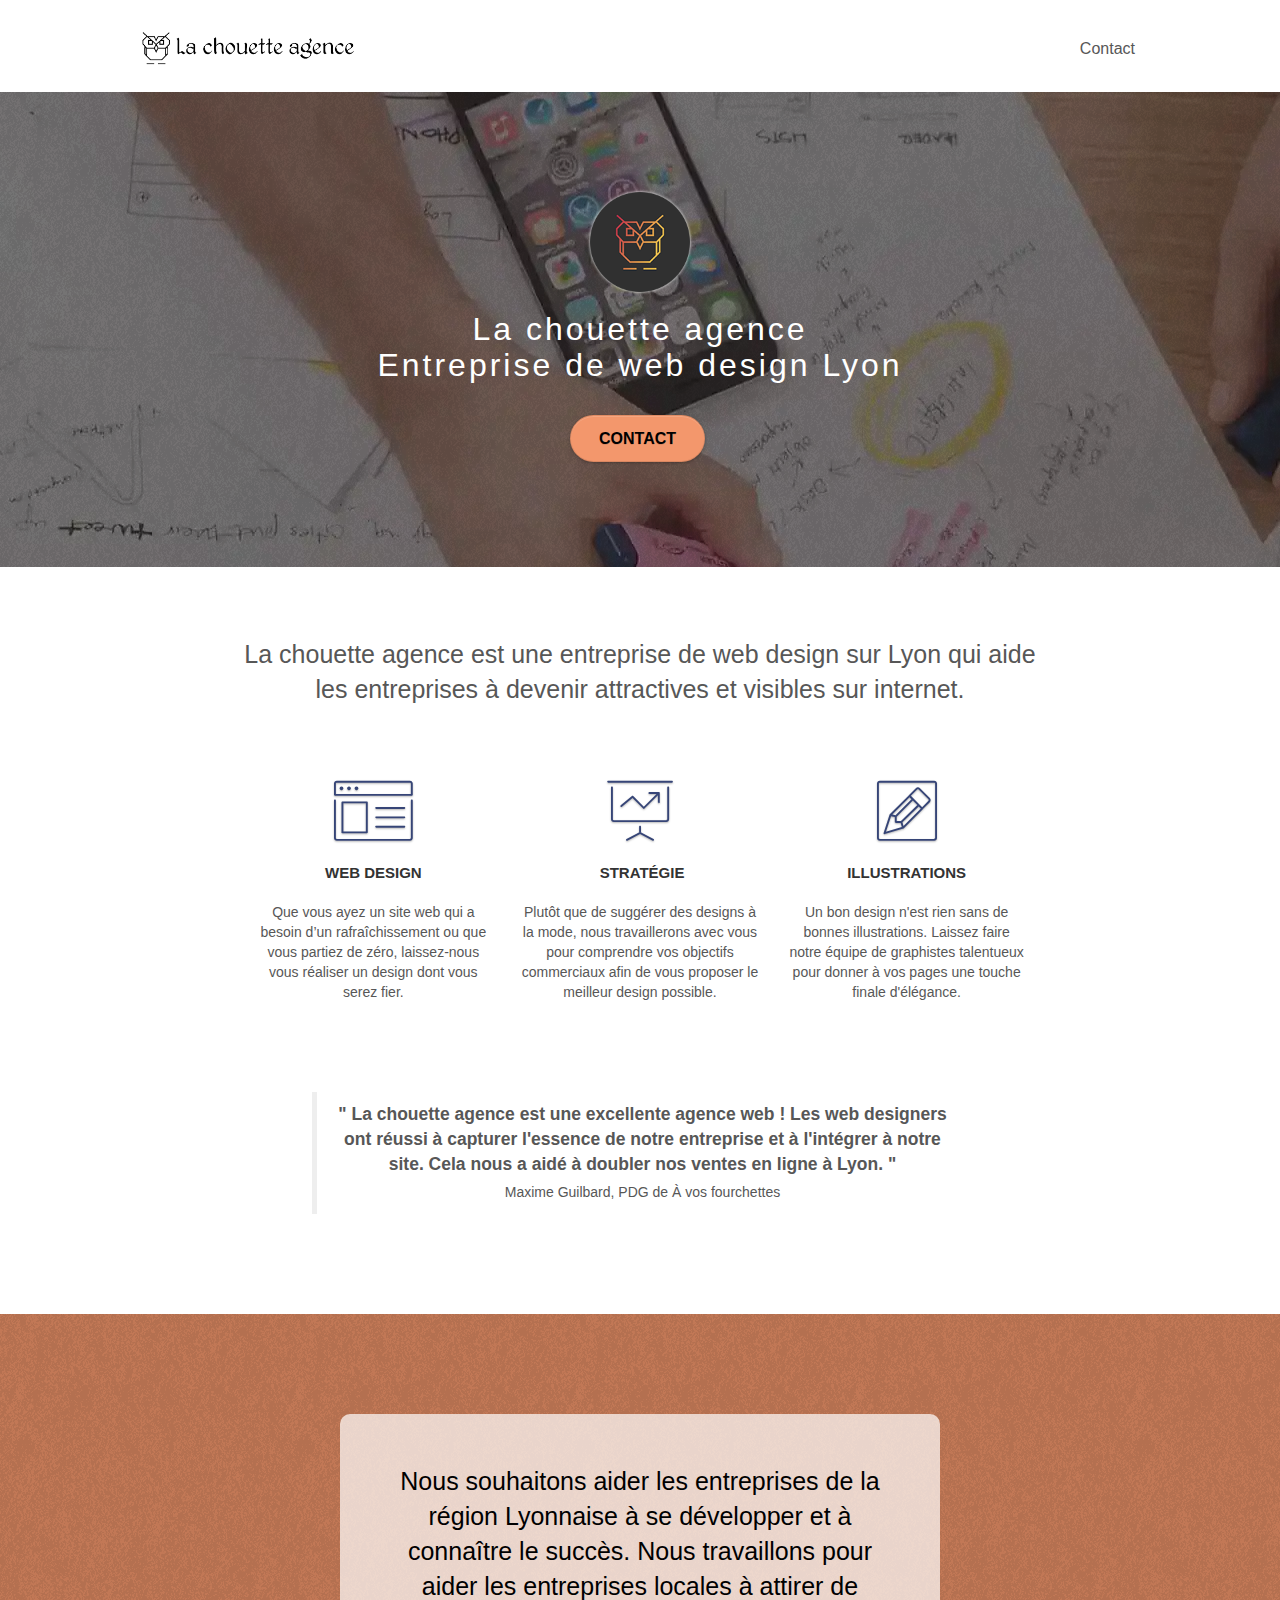
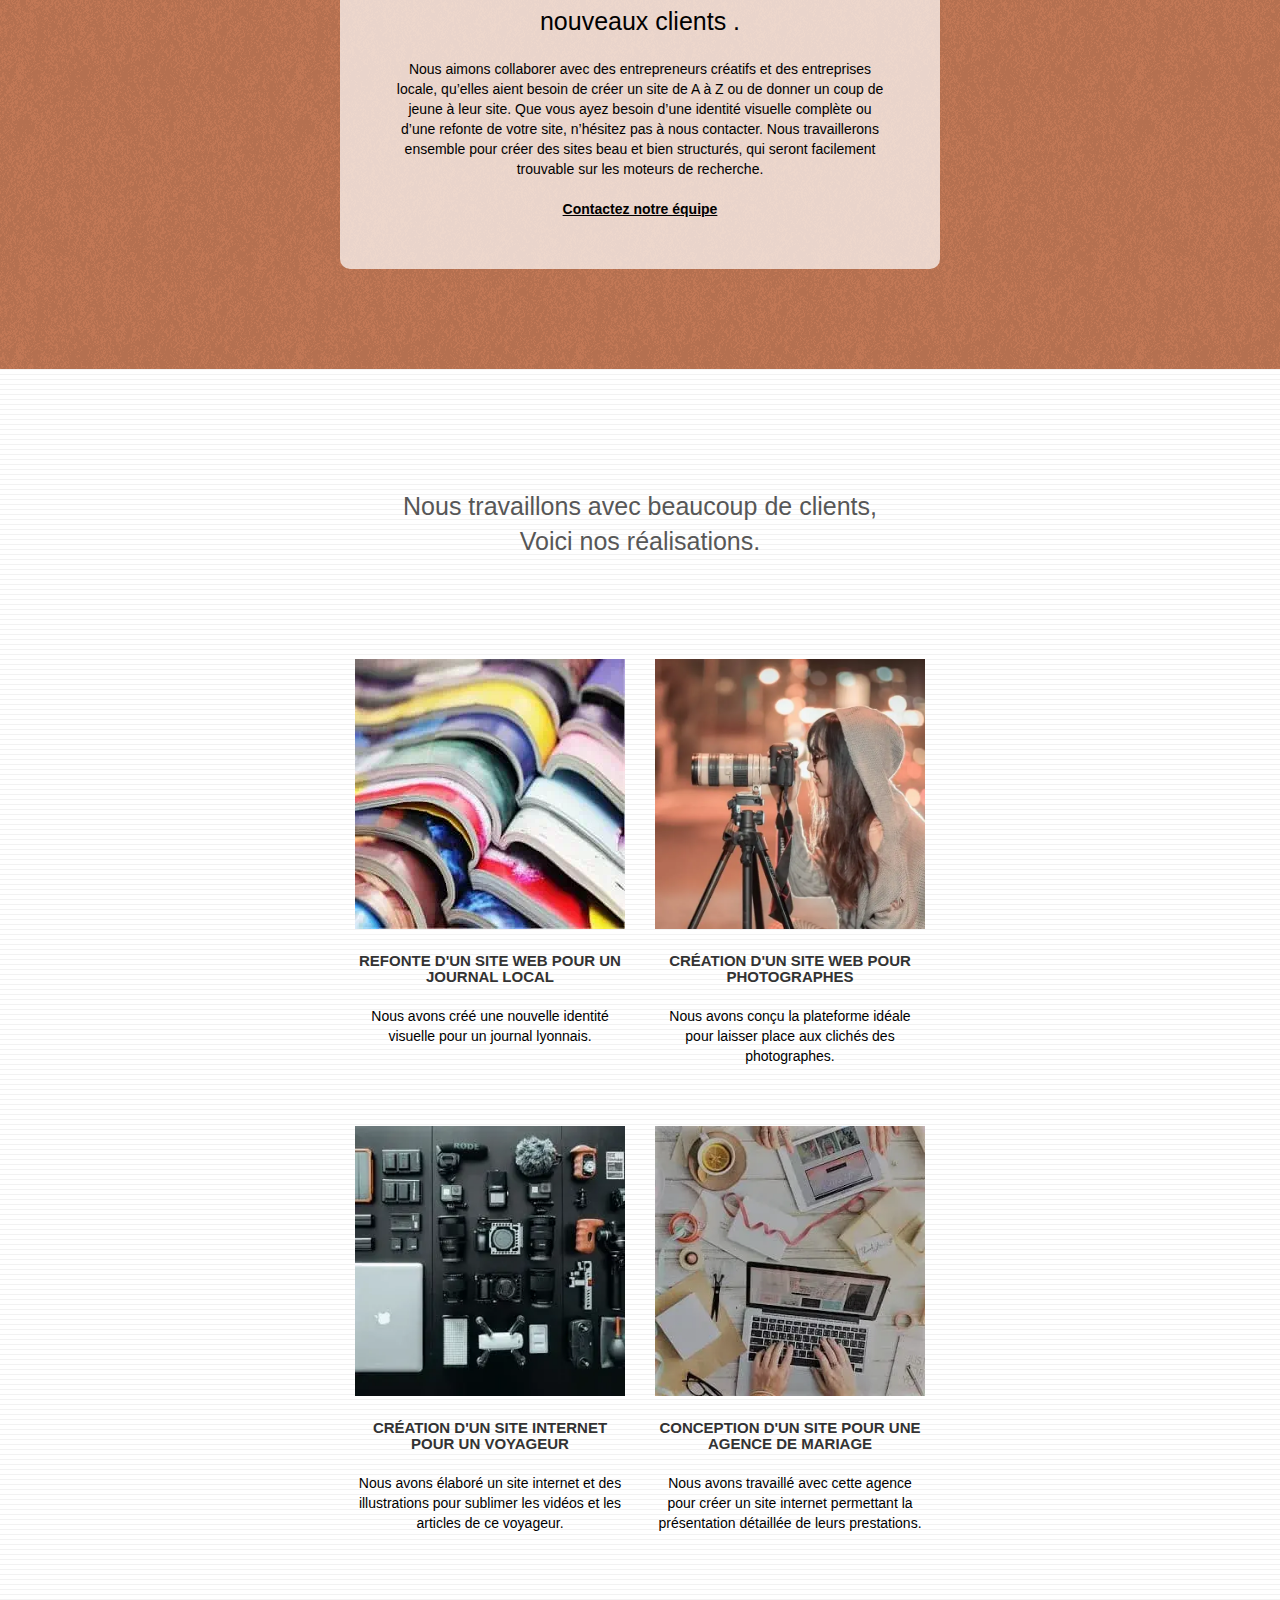
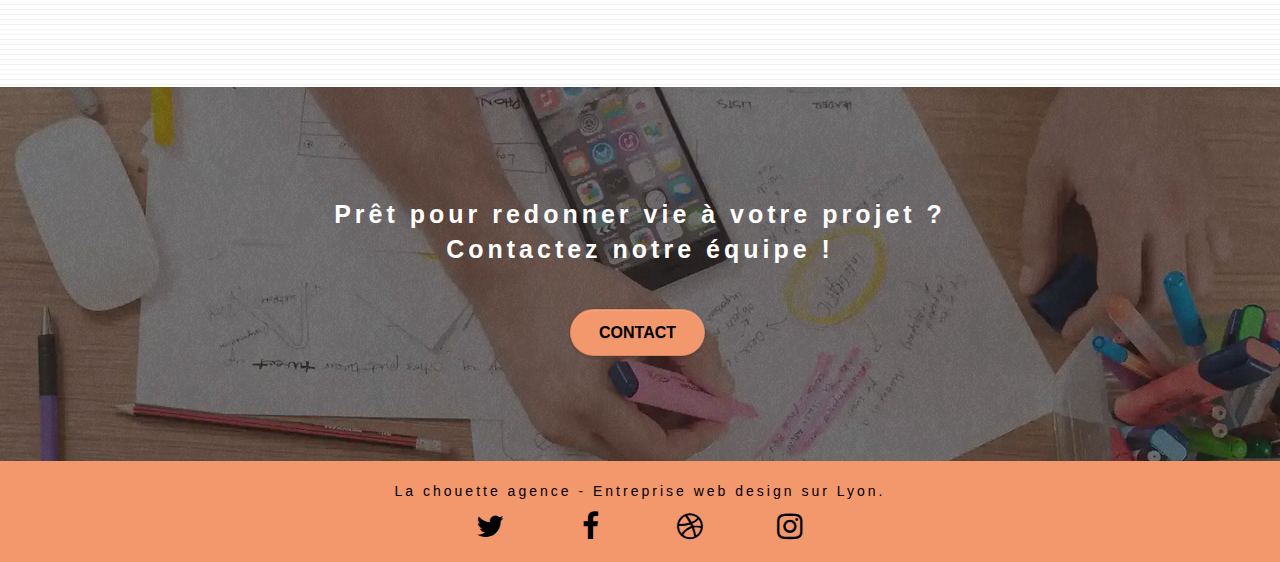
<file: index.html>
<!doctype html>
<html lang="fr-FR">
	<head>
		<meta charset="UTF-8" />
		<meta name="viewport" content="width=device-width, initial-scale=1.0, viewport-fit=cover" />

		<!-- meta robots informations -->
		<meta name= "robots" content= "index,follow" />

		<!-- Title / Description personnalisé avec mot clé -->
		<title>Accueil - La chouette agence - Entreprise web design Lyon</title> 
		<meta name="description" content="La chouette agence, et une entreprise de web design situé sur Lyon, spécialisé dans la conception graphique de site internet de père en fils, avec plus de 30 ans d'experiences dans le domaine ! La chouette agence, et l'entreprise web design sur Lyon qu'il vous faut !" />

		<link rel="canonical" href="https://anthonoir576.github.io/AnthonyFalvo_4_09082021/index.html" />
		<link rel="shortcut icon" type="image/png" href="img/favicon.webp" /> 
		
		<!-- Version minimifier CSS -->
		<link rel="stylesheet" type="text/css" href="./css/bootstrap.min.css" />
		<link rel="stylesheet" type="text/css" href="./style.min.css" />
		<link rel="stylesheet" type="text/css" href="./css/font-awesome.min.css" />
		<link rel="stylesheet" type="text/css" href="./css/et-line.min.css" /> 
		
		<!-- SCRIPT minimifier JS -->		
		<script src="./js/jquery-2.1.0.min.js" defer></script>
		<script src="./js/bootstrap.min.js" defer></script>
		<script src="./js/blocs.min.js" defer></script>
		<script src="./js/jquery.touchSwipe.min.js" defer></script>
		<script src="./js/gmaps.min.js" defer></script>

	</head>

	<body>
		<!-- Principal conteneur -->
		<div class="page-container">	 	

			<!-- NAV AND BANNER -->
			<header>
				<!-- bloc-0 -->
				<div class="bloc bgc-white l-bloc " id="bloc-0">
					<div class="container bloc-sm">

						<nav class="navbar row" aria-label="Menu principal">
							<div class="navbar-header">	
								<span class="navbar-brand"><img src="img/la-chouette-agence.png" title="logo de la société 'La chouette agence'" alt="Logo agence web Lyon - 'La chouette agence' " height="40" width="214" /></span>
								<button id="nav-toggle" name="menu" aria-label="Menu du site comprenant l'accueil et la partie contact" type="button" class="ui-navbar-toggle navbar-toggle" data-toggle="collapse" data-target=".navbar-1">
									<span class="sr-only">Toggle navigation</span><span class="icon-bar"></span><span class="icon-bar"></span><span class="icon-bar"></span>
								</button>
							</div>
							<div class="collapse navbar-collapse navbar-1 special-dropdown-nav">
								<ul class="site-navigation nav navbar-nav">
									<li>
										<a id="contactUs" href="contact.html">Contact</a>
									</li>
								</ul>
							</div>
						</nav>
					</div>
				</div>
				<!-- bloc-0 END -->

				<!-- bloc-1-presentation -->
				<div class="bloc bgc-dark-slate-blue bg-banniere d-bloc bg-t-edge bloc-bg-texture texture-paper b-parallax" id="bloc-1-hero">
					<div class="container bloc-lg">
						<div class="row tight-width-whitespace">
							<div class="col-sm-12">
								<img src="img/logo.png" title="logo contrasté de la société 'La chouette agence'" class="center-block image-resize-mode" width="100" height="100" alt="Logo 'La chouette agence' " />
								<h1 class="text-center hero-bloc-text tc-white ">
									La chouette agence <br />
									Entreprise de web design Lyon
								</h1>
								<div class="text-center">
									<a href="#contactUs" aria-label="lien vers le haut de la page pour prendre contact avec 'La chouette agence'" class="btn btn-lg btn-clean btn-rd cta-hero btn-atomic-tangerine" id="cta-hero">Contact</a>
								</div>
							</div>
						</div>
					</div>
				</div>
				<!-- bloc-1-presentation END -->
			</header>

			<!-- service / whatIDo / portefolio / cta -->
			<main>
				<article>
					<!-- bloc-2-services -->
					<div class="bloc bgc-white l-bloc" id="bloc-2-services">
						<div class="container bloc-md">
							<div class="row">
								<div class="col-sm-12 text-center">
									<h2>La chouette agence est une entreprise de web design sur Lyon qui aide <br /> les entreprises à devenir attractives et visibles sur internet.</h2>
								</div>
							</div>
							<section>
								<div class="row voffset-lg med-width-whitespace">
									<div class="col-sm-4">
										<div class="text-center">
											<span class="et-icon-browser sm-shadow icon-dark-slate-blue icons icon-lg"></span>
										</div>
										<h3 class="mg-md text-center">
											Web design
										</h3>
										<p class="text-center ">
											Que vous ayez un site web qui a besoin d&rsquo;un rafraîchissement ou que vous partiez de zéro, laissez-nous vous réaliser un design dont vous serez fier.
										</p>
									</div>
									<div class="col-sm-4">
										<div class="text-center">
											<span class="et-icon-presentation sm-shadow icon-dark-slate-blue icons icon-lg"></span>
										</div>
										<h3 class="mg-md text-center">
											&nbsp;Stratégie
										</h3>
										<p class="text-center ">
											Plutôt que de suggérer des designs à la mode, nous travaillerons avec vous pour comprendre vos objectifs commerciaux afin de vous proposer le meilleur design possible.<br>
										</p>
									</div>
									<div class="col-sm-4">
										<div class="text-center">
											<span class="et-icon-edit sm-shadow icon-dark-slate-blue icons icon-lg"></span>
										</div>
										<h3 class="mg-md text-center">
											Illustrations
										</h3>
										<p class="text-center ">
											Un bon design n'est rien sans de bonnes illustrations. Laissez faire notre équipe de graphistes talentueux pour donner à vos pages une touche finale d'élégance.
										</p>
									</div>
								</div>
								<div class="row voffset-lg voffset">
									<div class="col-xs-12 col-md-8 col-md-offset-2 text-center">
										<blockquote class="citation">
											" La chouette agence est une excellente agence web ! Les web designers ont réussi à capturer l'essence de notre entreprise et à l'intégrer à notre site. Cela nous a aidé à doubler nos ventes en ligne à Lyon. " <br /><em>Maxime Guilbard, PDG de À vos fourchettes</em>
										</blockquote>
									</div>
								</div>
							</section>
						</div>
					</div>
					<!-- bloc-2-services END -->

					<!-- bloc-3-what-i-do -->
					<section class="bloc tc-white bgc-atomic-tangerine bg-presentation d-bloc bloc-bg-texture texture-paper b-parallax" id="bloc-3-what-i-do">
						<div class="container bloc-lg">
							<div class="row tight-width-whitespace black-background">
								<div class="col-sm-12">
									<h2 class="mg-md text-center tc-white">
										Nous souhaitons aider les entreprises de la région Lyonnaise à se développer et à connaître le succès. Nous travaillons pour aider les entreprises locales à attirer de nouveaux clients .<br>
									</h2>
									<p class="text-center white">
										Nous aimons collaborer avec des entrepreneurs créatifs et des entreprises locale, qu’elles aient besoin de créer un site de A à Z ou de donner un coup de jeune à leur site. Que vous ayez besoin d’une identité visuelle complète ou d’une refonte de votre site, n’hésitez pas à nous contacter. Nous travaillerons ensemble pour créer des sites beau et bien structurés, qui seront facilement trouvable sur les moteurs de recherche.
										<br />
										<br />
										<a class="contrast bold-link" href="#contactUs" title="Contactez nos équipe de web designer directement sur Lyon" aria-label="lien vers le haut de la page pour prendre contact avec 'La chouette agence'">Contactez notre équipe</a> 
									</p>
									
								</div>
							</div>
						</div>
					</section>
					<!-- bloc-3-what-i-do END -->

					<!-- bloc-4-portfolio -->
					<section class="bloc bgc-white bg-lines-h2-bg bg-repeat l-bloc" id="bloc-4-portfolio">
						<div class="container bloc-lg">
							<div class="row">
								<div class="col-sm-12 text-center">
									<h2>Nous travaillons avec beaucoup de clients, <br /> Voici nos réalisations.</h2>
								</div>
							</div>
							<div>
								<div class="row tight-width-whitespace portfolio-row">
									<div class="col-sm-6">
										<a href="#" data-lightbox="img/1.webp" data-gallery-id="gallery-1" data-caption="Refonte d'un site web pour un journal local" data-frame="snapshot-lb">
											<img src="img/1.webp" title="photo de plusieurs journaux" alt="Refonte d'un journal" class="img-responsive portfolio-thumb" height="270" width="270" />
										</a>
										<h3 class="mg-md text-center">
											Refonte d'un site web pour un journal local
										</h3>
										<p class="text-center">
											Nous avons créé une nouvelle identité visuelle pour un journal lyonnais.
										</p>
									</div>
									<div class="col-sm-6">
										<a href="#" data-lightbox="img/2.webp" data-gallery-id="gallery-1" data-caption="Création d'un site web pour photographes" data-frame="snapshot-lb">
											<img src="img/2.webp" title="photo d'un shooting photo" class="img-responsive portfolio-thumb" alt="Création d'un site web pour photographes " height="270" width="270" />
										</a>
										<h3 class="mg-md text-center">
											Création d'un site web pour photographes
										</h3>
										<p class="text-center">
											Nous avons conçu la plateforme idéale pour laisser place aux clichés des photographes.
										</p>
									</div>
								</div>
								<div class="row tight-width-whitespace portfolio-row">
									<div class="col-sm-6">
										<a href="#" data-lightbox="img/3.webp" data-gallery-id="gallery-1" data-caption="Création d'un site internet pour un voyageur" data-frame="snapshot-lb">
											<img src="img/3.webp" title="photo d'appareil numérique" class="img-responsive portfolio-thumb" alt="Création d'un site web pour voyageur" height="270" width="270" />
										</a>
										<h3 class="mg-md text-center">
											Création d'un site internet pour un voyageur
										</h3>
										<p class="text-center">
											Nous avons élaboré un site internet et des illustrations pour sublimer les vidéos et les articles de ce voyageur.
										</p>
									</div>
									<div class="col-sm-6">
										<a href="#" data-lightbox="img/4.webp" data-gallery-id="gallery-1" data-caption="Conception d'un site pour une agence de mariage" data-frame="snapshot-lb">
											<img src="img/4.webp" title="photo d'une agence de mariage" class="img-responsive portfolio-thumb" alt="Création d'un site web pour agence de mariage" height="270" width="270" />
										</a>
										<h3 class="mg-md text-center">
											Conception d'un site pour une agence de mariage
										</h3>
										<p class="text-center">
											Nous avons travaillé avec cette agence pour créer un site internet permettant la présentation détaillée de leurs prestations.
										</p>
									</div>
								</div>
							</div>
						</div>
					</section>
					<!-- bloc-4-portfolio END -->

					<!-- bloc-5-cta -->
					<section class="bloc bgc-dark-slate-blue bg-banniere d-bloc bloc-bg-texture texture-paper" id="bloc-5-cta">
						<div class="container bloc-lg">
							<div class="row">
								<h2 class="mg-md text-center tc-white">
									Prêt pour redonner vie à votre projet ?<br>Contactez notre équipe !
								</h2>
								<div class="col-sm-12 text-center">
									<a href="#contactUs" aria-label="lien vers le haut de la page pour prendre contact avec 'La chouette agence'" class="btn btn-atomic-tangerine btn-clean btn-rd btn-lg cta-hero">Contact</a>
								</div>
							</div>
						</div>
					</section>
					<!-- bloc-5-cta END -->
				</article>
			</main>

			<!-- Button scrollTOP-->
			<div id="buttonScroll">
				<!-- ScrollToTop Button -->
				<a class="bloc-button btn btn-d scrollToTop" onclick="scrollToTarget('1')"><span class="fa fa-chevron-up"></span></a>
				<!-- ScrollToTop Button END-->
			</div>

			<!-- Footer -->
			<footer>
				<!-- Footer - bloc-8 -->
				<div class="bloc bgc-atomic-tangerine d-bloc" id="bloc-8">
					<div class="container bloc-sm">
						<div class="row">
							<div class="col-sm-12">
								<p class="text-center white">
									La chouette agence - Entreprise web design sur Lyon.
								</p>
								<div class="row row-no-gutters social">
									<div class="col-sm-3">
										<div class="text-center">
											<a class="social" title="compte twitter" aria-label="Lien en direction du compte twitter de 'La chouette agence'" href="https://twitter.com/?lang=fr"><span class="fa fa-twitter icon-md"></span></a>
										</div>
									</div>
									<div class="col-sm-3">
										<div class="text-center">
											<a class="social" title="compte facebook" aria-label="Lien en direction du compte facebook de 'La chouette agence'" href="https://m.facebook.com/?locale2=fr_FR"><span class="fa fa-facebook icon-md"></span></a>
										</div>
									</div>
									<div class="col-sm-3">
										<div class="text-center">
											<a class="social" title="compte dribbble" aria-label="Lien en direction du compte dribbble de 'La chouette agence'" href="https://dribbble.com/"><span class="fa fa-dribbble icon-md"></span></a>
										</div>
									</div>
									<div class="col-sm-3">
										<div class="text-center">
											<a class="social" title="compte instagram" aria-label="Lien en direction du compte instagram de 'La chouette agence'" href="https://www.instagram.com/?hl=fr"><span class="fa fa-instagram icon-md"></span></a>
										</div>
									</div>
								</div>
							</div>
						</div>
					</div>
				</div>
				<!-- Footer - bloc-8 END -->
			</footer>
			
		</div>
		<!-- Principal conteneur END -->

	</body>
</html>
</file>
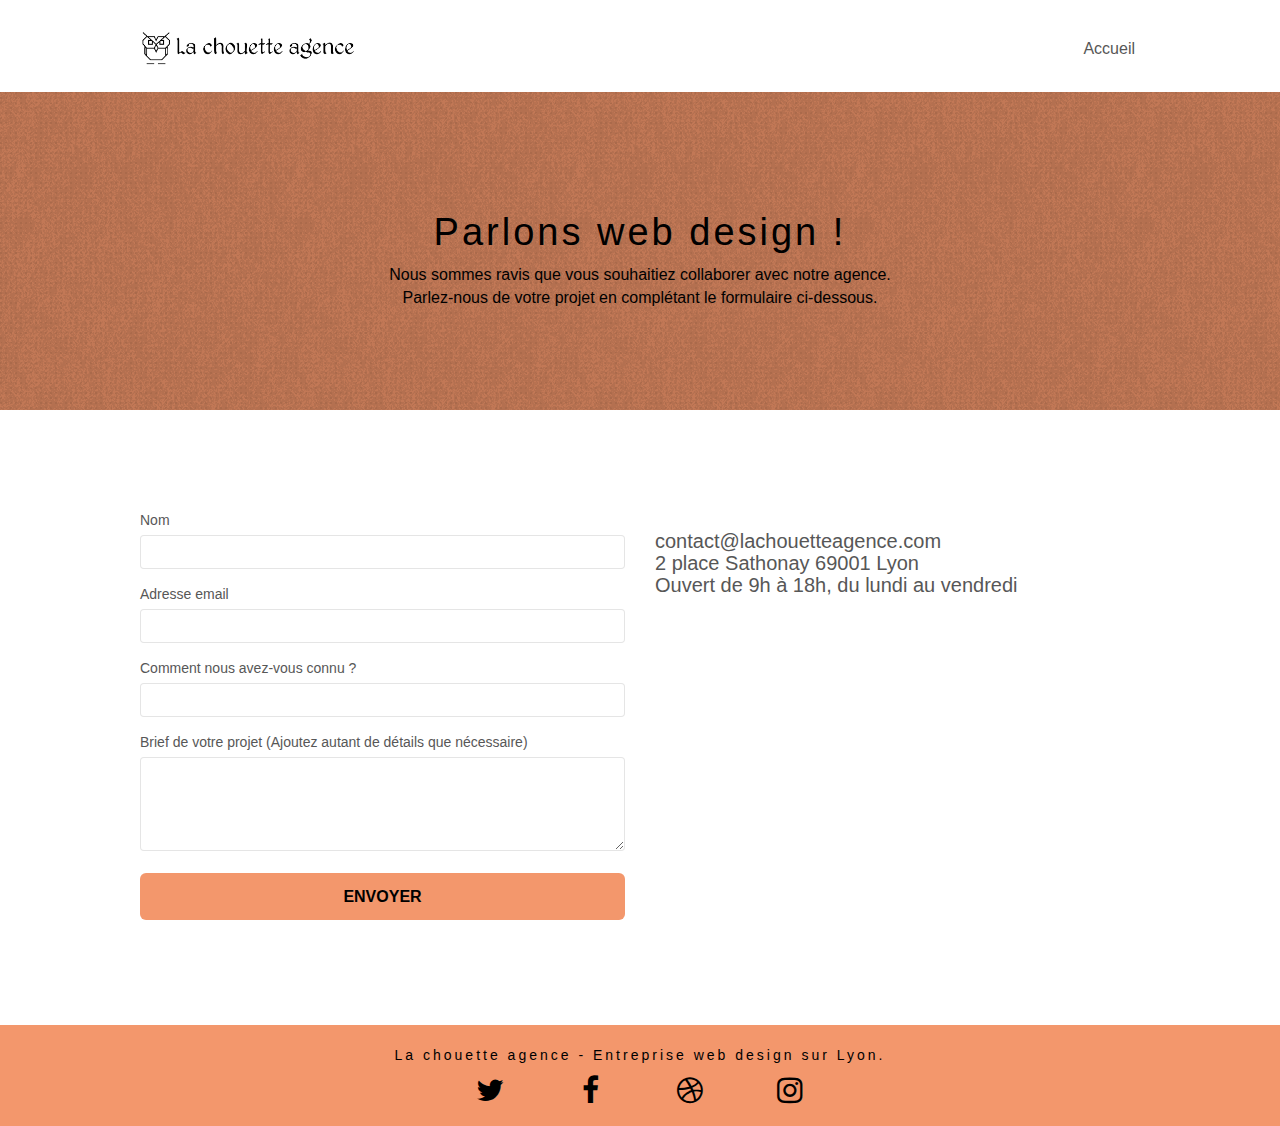
<file: contact.html>
<!doctype html>
<html lang="fr-FR">
	<head>
		<meta charset="UTF-8" />
		<meta name="viewport" content="width=device-width, initial-scale=1.0, viewport-fit=cover" />

		<!-- meta robots information -->
		<meta name= "robots" content= "index,follow" />

		<!-- Title / Description personnalisé avec mot clé -->
		<title>Contact - La chouette agence - Entreprise web design Lyon</title>
		<meta name="description" content="La chouette agence, et une entreprise de web design situé sur Lyon, spécialisé dans la conception graphique de site internet de père en fils, avec plus de 30 ans d'experiences dans le domaine ! La chouette agence, et l'entreprise web design sur Lyon qu'il vous faut !" />

		<link rel="canonical" href="https://anthonoir576.github.io/AnthonyFalvo_4_09082021/contact.html" />
		<link rel="shortcut icon" type="image/png" href="img/favicon.webp" />

		<!-- Version minimifier CSS -->
		<link rel="stylesheet" type="text/css" href="./css/bootstrap.min.css" />
		<link rel="stylesheet" type="text/css" href="./style.min.css" />
		<link rel="stylesheet" type="text/css" href="./css/font-awesome.min.css" />
		<link rel="stylesheet" type="text/css" href="./css/et-line.min.css" /> 
		
		<!-- SCRIPT minimifier JS -->
		<script src="./js/jquery-2.1.0.min.js" defer></script>
		<script src="./js/bootstrap.min.js" defer></script>
		<script src="./js/blocs.min.js" defer></script>
		<script src="./js/jqBootstrapValidation.min.js" defer></script>
		<script src="./js/formHandler.min.js" defer></script>
		
	</head>

	<body>
		<!-- Principal conteneur -->
		<div class="page-container">

			<header>
			
				<!-- bloc-0 -->
				<div class="bloc bgc-white l-bloc " id="bloc-0"> 
					<div class="container bloc-sm">
						<nav class="navbar row" aria-label="Menu principal">
							<div class="navbar-header">
								<span class="navbar-brand"><img src="img/la-chouette-agence.png" title="logo de la société 'La chouette agence'" alt="Logo agence web Lyon - 'La chouette agence'" height="40" width="214" /></span>
								<button id="nav-toggle" type="button" class="ui-navbar-toggle navbar-toggle" data-toggle="collapse" data-target=".navbar-1">
									<span class="sr-only">Toggle navigation</span><span class="icon-bar"></span><span class="icon-bar"></span><span class="icon-bar"></span>
								</button>
							</div>
							<div class="collapse navbar-collapse navbar-1 special-dropdown-nav">
								<ul class="site-navigation nav navbar-nav">
									<li>
										<a href="index.html">Accueil</a>
									</li>
								</ul>
							</div>
						</nav>
					</div>
				</div>
				<!-- bloc-0 END -->

				<!-- bloc-6 -->
				<div class="bloc bg-dots-bg bg-repeat bgc-atomic-tangerine d-bloc bloc-bg-texture texture-paper" id="bloc-6">
					<div class="container bloc-lg">
						<div class="row">
							<div class="col-sm-12">
								<h1 class="text-center hero-bloc-text tc-white">
									Parlons web design !
								</h1>
								<p class="text-center mg-lg tc-white tight-width-whitespace">
									Nous sommes ravis que vous souhaitiez collaborer avec notre agence.<br>
									Parlez-nous de votre projet en complétant le formulaire ci-dessous.
								</p>
							</div>
						</div>
					</div>
				</div>
				<!-- bloc-6 END -->

			</header>

			<!-- bloc-7 -->
			<main class="bloc bgc-white l-bloc" id="bloc-7">
				<div class="container bloc-lg">
					<div class="row">
						<div class="col-sm-6">
							<form aria-label="formulaire de contact" id="form_1" novalidate data-success-msg="Your message has been sent." data-fail-msg="Sorry it seems that our mail server is not responding, Sorry for the inconvenience!">
								<div class="form-group">
									<label for="name">Nom</label>
									<input id="name" class="form-control" type="text" required />
								</div>
								<div class="form-group">
									<label for="email">Adresse email</label>
									<input id="email" class="form-control" type="email" required />
								</div>
								<div class="form-group">
									<label for="input_504">Comment nous avez-vous connu ?</label>
									<input class="form-control" type="text" required id="input_504" />
								</div>
								<div class="form-group">
									<label for="message">Brief de votre projet (Ajoutez autant de détails que nécessaire)<br></label>
									<textarea id="message" class="form-control" rows="4" cols="50" required></textarea>
								</div> 
								<button name="bouton" aria-label="bouton envoyer du formulaire de contact" class="bloc-button btn btn-lg btn-block cta-hero btn-atomic-tangerine" type="submit">
									Envoyer
								</button>
							</form>
						</div>
						<div class="col-sm-6">
							<p class="h1">
								contact@lachouetteagence.com<br>2 place Sathonay 69001 Lyon<br>Ouvert de 9h à 18h, du lundi au vendredi<br>
							</p>
						</div>
					</div>
				</div>
			</main>
			<!-- bloc-7 END -->

			<!-- Footer - bloc-8 -->
			<footer class="bloc bgc-atomic-tangerine d-bloc" id="bloc-8">
				<div class="container bloc-sm">
					<div class="row">
						<div class="col-sm-12">
							<p class="text-center white">
								La chouette agence - Entreprise web design sur Lyon.
							</p>
							<div class="row row-no-gutters social">
								<div class="col-sm-3">
									<div class="text-center">
										<a class="social" title="compte twitter" aria-label="Lien en direction du compte twitter de 'La chouette agence'" href="https://twitter.com/?lang=fr"><span class="fa fa-twitter icon-md"></span></a>
									</div>
								</div>
								<div class="col-sm-3">
									<div class="text-center">
										<a class="social" title="compte facebook" aria-label="Lien en direction du compte facebook de 'La chouette agence'" href="https://m.facebook.com/?locale2=fr_FR"><span class="fa fa-facebook icon-md"></span></a>
									</div>
								</div>
								<div class="col-sm-3">
									<div class="text-center">
										<a class="social" title="compte dribbble" aria-label="Lien en direction du compte dribbble de 'La chouette agence'" href="https://dribbble.com/"><span class="fa fa-dribbble icon-md"></span></a>
									</div>
								</div>
								<div class="col-sm-3">
									<div class="text-center">
										<a class="social" title="compte instagram" aria-label="Lien en direction du compte instagram de 'La chouette agence'" href="https://www.instagram.com/?hl=fr"><span class="fa fa-instagram icon-md"></span></a>
									</div>
								</div>
							</div>
						</div>
					</div>
				</div>
			</footer>
			<!-- Footer - bloc-8 END -->

		</div>
		<!-- Principal conteneur END -->
	</body>
</html>
</file>
<file: style.min.css>
body{margin:0;padding:0;background:#fff;overflow-x:hidden;-webkit-font-smoothing:antialiased;-moz-osx-font-smoothing:grayscale}a,button{transition:all .3s ease-in-out;outline:0!important}a:hover{text-decoration:none;cursor:pointer}#page-loading-blocs-notifaction{position:fixed;top:0;bottom:0;width:100%;z-index:100000}.bloc{width:100%;clear:both;background:50% 50% no-repeat;padding:0 50px;-webkit-background-size:cover;-moz-background-size:cover;-o-background-size:cover;background-size:cover;position:relative}.bloc .container{padding-left:0;padding-right:0}.bloc-lg{padding:100px 50px}.bloc-md{padding:50px}.bloc-sm{padding:20px 50px}.bg-b-edge,.bg-bl-edge,.bg-br-edge,.bg-center,.bg-l-edge,.bg-r-edge,.bg-repeat,.bg-t-edge,.bg-tl-edge,.bg-tr-edge{-webkit-background-size:auto!important;-moz-background-size:auto!important;-o-background-size:auto!important;background-size:auto!important}.bg-repeat{background:repeat}.bg-t-edge{background:top no-repeat}.bloc-bg-texture::before{content:"";background-size:2px 2px;position:absolute;top:0;bottom:0;left:0;right:0}.texture-paper::before{background:url(img/texture-paper.png);background-size:280px 280px}.b-parallax{background-attachment:fixed}.d-bloc{color:rgba(255,255,255,.7)}.d-bloc button:hover{color:rgba(255,255,255,.9)}.d-bloc .icon-round,.d-bloc .icon-rounded,.d-bloc .icon-semi-rounded-a,.d-bloc .icon-semi-rounded-b,.d-bloc .icon-square{border-color:rgba(255,255,255,.9)}.d-bloc .divider-h span{border-color:rgba(255,255,255,.2)}.d-bloc .a-btn,.d-bloc .navbar a,.d-bloc .navbar-brand,.d-bloc a .icon-lg,.d-bloc a .icon-md,.d-bloc a .icon-sm,.d-bloc a .icon-xl,.d-bloc h1 a,.d-bloc h2 a,.d-bloc h3 a,.d-bloc h4 a,.d-bloc h5 a,.d-bloc h6 a,.d-bloc p a{color:rgba(255,255,255,.6)}.d-bloc .a-btn:hover,.d-bloc .navbar a:hover,.d-bloc .navbar-brand:hover,.d-bloc a:hover .icon-lg,.d-bloc a:hover .icon-md,.d-bloc a:hover .icon-sm,.d-bloc a:hover .icon-xl,.d-bloc h1 a:hover,.d-bloc h2 a:hover,.d-bloc h3 a:hover,.d-bloc h4 a:hover,.d-bloc h5 a:hover,.d-bloc h6 a:hover,.d-bloc p a:hover{color:#fff}.d-bloc .navbar-toggle .icon-bar{background:#fff}.d-bloc .btn-wire,.d-bloc .btn-wire:hover{color:#fff;border-color:#fff}.d-bloc .panel{color:rgba(0,0,0,.5)}.d-bloc .panel button:hover{color:rgba(0,0,0,.7)}.d-bloc .panel icon{border-color:rgba(0,0,0,.7)}.d-bloc .panel .divider-h span{border-color:rgba(0,0,0,.1)}.d-bloc .panel .a-btn{color:rgba(0,0,0,.6)}.d-bloc .panel .a-btn:hover{color:#000}.d-bloc .panel .btn-wire,.d-bloc .panel .btn-wire:hover{color:rgba(0,0,0,.7);border-color:rgba(0,0,0,.3)}.d-bloc .panel,.l-bloc{color:rgba(0,0,0,.5)}.d-bloc .panel button:hover,.l-bloc button:hover{color:rgba(0,0,0,.7)}.l-bloc .icon-round,.l-bloc .icon-rounded,.l-bloc .icon-semi-rounded-a,.l-bloc .icon-semi-rounded-b,.l-bloc .icon-square{border-color:rgba(0,0,0,.7)}.d-bloc .panel .divider-h span,.l-bloc .divider-h span{border-color:rgba(0,0,0,.1)}.d-bloc .panel .a-btn,.l-bloc .a-btn,.l-bloc .navbar a,.l-bloc .navbar-brand,.l-bloc a .icon-lg,.l-bloc a .icon-md,.l-bloc a .icon-sm,.l-bloc a .icon-xl,.l-bloc h1 a,.l-bloc h2 a,.l-bloc h3 a,.l-bloc h4 a,.l-bloc h5 a,.l-bloc h6 a,.l-bloc p a{color:rgba(0,0,0,.6)}.d-bloc .panel .a-btn:hover,.l-bloc .a-btn:hover,.l-bloc .navbar a:hover,.l-bloc .navbar-brand:hover,.l-bloc a:hover .icon-lg,.l-bloc a:hover .icon-md,.l-bloc a:hover .icon-sm,.l-bloc a:hover .icon-xl,.l-bloc h1 a:hover,.l-bloc h2 a:hover,.l-bloc h3 a:hover,.l-bloc h4 a:hover,.l-bloc h5 a:hover,.l-bloc h6 a:hover,.l-bloc p a:hover{color:#000}.l-bloc .navbar-toggle .icon-bar{color:rgba(0,0,0,.6)}.d-bloc .panel .btn-wire,.d-bloc .panel .btn-wire:hover,.l-bloc .btn-wire,.l-bloc .btn-wire:hover{color:rgba(0,0,0,.7);border-color:rgba(0,0,0,.3)}.voffset{margin-top:30px}.voffset-lg{margin-top:80px}.row-no-gutters{margin-right:0;margin-left:0}.row.row-no-gutters>[class*=" col-"],.row.row-no-gutters>[class^=col-]{padding-right:0;padding-left:0}#bloc-1-hero h1{font-size:32px}.navbar{margin-bottom:0;z-index:1}.navbar-brand{height:auto;padding:3px 15px;font-size:25px;font-weight:400;font-weight:600;line-height:44px}.navbar-brand img{max-height:200px;margin:0 5px 0 0;display:inline}.navbar-brand img[src$=svg]{min-width:100px}.nav-center .navbar-brand img{margin:0}.navbar .nav{padding-top:2px;margin-right:-16px;float:right;z-index:1}.nav>li{float:left;margin-top:4px;font-size:16px}.navbar-nav .open .dropdown-menu>li>a{text-align:inherit}.nav>li a:focus,.nav>li a:hover{background:0 0}.navbar-toggle{margin:10px 10px 0 0;border:0}.navbar-toggle:hover{background:0 0!important}.navbar-toggle .icon-bar{background-color:rgba(0,0,0,.5);width:26px}.nav-invert .navbar .nav{float:left}.nav-invert .navbar-brand,.nav-invert .navbar-header{float:right;position:relative;z-index:2}@media (min-width:768px){.site-navigation{position:absolute;top:50%;right:20px;transform:translate(0,-50%);-webkit-transform:translateY(-50%)}.nav>li .dropdown-menu a,.nav>li .dropdown-menu a:hover{color:#484848}.nav-invert .site-navigation{left:0;right:0}.nav-center{text-align:center}.nav-center .navbar-header{width:100%}.nav-center .nav>li,.nav-center .navbar-brand,.nav-center .navbar-header{float:none;display:inline-block}.nav-center .site-navigation{position:relative;width:100%;right:0;margin-right:0;margin-top:20px}.nav-center.mini-nav .navbar-toggle{float:none;margin:10px auto 0}}.nav>li>.dropdown a{background:0 0!important;display:block;padding:14px 15px}nav .caret{margin:0 5px}.dropdown-menu .dropdown-menu{top:-8px;left:100%}.dropdown-menu .dropmenu-flow-right{top:100%;left:0;margin-left:-1px;border-top-left-radius:0;border-top-right-radius:0}.dropdown-menu .dropdown span{border:4px solid #000;border-top-color:transparent;border-right-color:transparent;border-bottom-color:transparent;margin:6px -5px 0 0!important;float:right}.mg-md{margin-top:10px;margin-bottom:20px}.mg-lg{margin-top:10px;margin-bottom:40px}.btn{margin:0 5px 5px 0}.btn.pull-right{margin:0 0 5px 5px}.btn-d,.btn-d:focus,.btn-d:hover{color:#fff;background:rgba(0,0,0,.3)}button{outline:0!important}.btn-rd{border-radius:40px}.btn-clean{border:1px solid rgba(0,0,0,.08);border-bottom-color:rgba(0,0,0,.1);text-shadow:0 1px 0 rgba(0,0,1,.1);box-shadow:0 1px 3px rgba(0,0,1,.25),inset 0 1px 0 0 rgba(255,255,255,.15)}.icon-md{font-size:30px!important}.icon-lg{font-size:60px!important}.sm-shadow{text-shadow:0 1px 2px rgba(0,0,0,.3)}.panel-sq,.panel-sq .panel-footer,.panel-sq .panel-heading{border-radius:0}.panel-rd{border-radius:30px}.panel-rd .panel-heading{border-radius:29px 29px 0 0}.panel-rd .panel-footer{border-radius:0 0 29px 29px}.form-control{border-color:rgba(0,0,0,.1);box-shadow:none}.scrollToTop{width:40px;height:40px;position:fixed;bottom:20px;right:20px;opacity:0;z-index:500;transition:all .3s ease-in-out}.scrollToTop span{margin-top:6px}.showScrollTop{font-size:14px;opacity:1}a[data-lightbox]{position:relative;display:block;text-align:center}a[data-lightbox]:hover::before{content:"+";font-family:HelveticaNeue-Light,"Helvetica Neue Light","Helvetica Neue",Helvetica,Arial,sans-serif;font-size:32px;line-height:160%;width:50px;height:50px;margin-left:-25px;border-radius:50%;background:rgba(0,0,0,.6);color:#fff;font-weight:100;z-index:1;position:absolute;top:50%;left:50%;right:0;transform:translateY(-50%);-webkit-transform:translateY(-50%)}a[data-lightbox]:hover img{opacity:.6;-webkit-animation-fill-mode:none;animation-fill-mode:none}#lightbox-modal{display:flex;align-items:center}#lightbox-modal .modal-dialog{width:90%;max-width:900px;margin:0 auto 0}#lightbox-modal .modal-dialog img{max-height:90vh;margin:0 auto}.lightbox-caption{padding:20px;color:#fff;background:rgba(0,0,0,.5);position:absolute;left:15px;right:15px;bottom:5px}.close-lightbox{color:#fff;font-size:30px;position:absolute;top:20px;right:20px;z-index:20;background:rgba(0,0,0,.5);border:none;line-height:30px;padding:0 9px 5px;opacity:.3}.close-lightbox:hover,.next-lightbox:hover,.prev-lightbox:hover{opacity:1;color:#fff}.next-lightbox,.prev-lightbox{font-size:20px;color:rgba(255,255,255,.9);background:rgba(0,0,0,.5);transition:all .2s ease-in-out;position:absolute;top:45%;z-index:1;opacity:.4}.next-lightbox{padding:6px 8px 1px 13px;right:25px}.prev-lightbox{padding:6px 13px 1px 10px;left:25px}.snapshot-lb .modal-body{padding-bottom:45px}.snapshot-lb .lightbox-caption{padding:0;color:rgba(0,0,0,.5);background:0 0}.btn,a,h1,h2,h3,h4,h5,h6,label,p{font-family:helvetica,sans-serif;font-weight:400;color:#575757!important}.container{max-width:1000px}.hero-bloc-text{font-size:38px}.hero-bloc-text-sub{font-size:36px}.statement-bloc-text{line-height:26px;font-style:italic;font-size:20px;text-align:center;font-weight:lighter;max-width:520px;margin:auto auto auto auto}p{font-size:11px}.tight-width-whitespace{max-width:600px;margin:auto auto auto auto}.h1{font-size:20px;font-family:"Open Sans",sans-serif}.cta-hero{margin-top:22px;color:#fff!important;text-transform:uppercase;padding:12px 28px 12px 28px;font-size:16px;font-weight:700}.social{max-width:400px;margin:auto auto auto auto}h2{font-size:22px;line-height:1.4em}h3{font-size:15px;text-transform:uppercase;font-weight:700;color:#333!important}.med-width-whitespace{max-width:800px;margin:auto auto auto auto;box-shadow:0 0 0 #000}h1{color:#333!important}h4{color:#333!important}.icons{margin-bottom:14px;margin-top:24px}.white{color:#fff!important}.portfolio-thumb{margin-bottom:24px}.portfolio-row{margin-bottom:44px;margin-top:50px}.avatar{box-shadow:0 4px 9px rgba(0,0,0,.3)}.black-background{background-color:rgba(165,147,99,.7);padding:40px 40px 40px 40px}.bold-link{font-weight:900;text-decoration:underline!important}.bgc-white{background-color:#fff}.bgc-dark-slate-blue{background-color:#364577}.bgc-atomic-tangerine{background-color:#f3976c}.tc-white{color:#f3976c!important}.btn-atomic-tangerine{background:#f3976c;color:#fff!important}.btn-atomic-tangerine:hover{background:#c27956!important;color:#fff!important}.ltc-white{color:#fff!important}.ltc-white:hover{color:#ccc!important}.ltc-atomic-tangerine{color:#f3976c!important}.ltc-atomic-tangerine:hover{color:#c27956!important}.icon-dark-slate-blue{color:#364577!important;border-color:#364577!important}.bg-dots-bg{background-image:url(img/dots-bg.png)}.bg-lines-h2-bg{background-image:url(img/lines-h2-bg.png)}.bg-banniere{background-image:url(img/la-chouette-agence-banniere.webp)}.bg-presentation{background-image:url(img/image-de-presentation.webp)}@media (max-width:1024px){.bloc{padding-left:20px;padding-right:20px}.bloc-tile-2.full-width-bloc .container,.bloc-tile-3.full-width-bloc .container,.bloc-tile-4.full-width-bloc .container,.bloc.full-width-bloc{padding-left:0;padding-right:0}}@media (max-width:992px) and (min-width:768px){.navbar .nav{max-width:80%}.nav-center.navbar .nav{max-width:100%}}@media only screen and (min-width:768px) and (max-width:1024px) and (orientation:landscape){.b-parallax{background-attachment:scroll}}@media only screen and (min-width:1024px) and (max-width:1366px) and (-webkit-min-device-pixel-ratio:1.5){.b-parallax{background-attachment:scroll}}@media (max-width:991px){.container{width:100%}.b-parallax{background-attachment:scroll}#hero-bloc,.page-container{overflow-x:hidden;position:relative}.bloc-group,.bloc-group .bloc{display:block;width:100%}.bloc-fill-screen .fill-bloc-bottom-edge,.bloc-fill-screen .fill-bloc-top-edge{padding:0 20px}}@media (max-width:767px){.page-container{overflow-x:hidden;position:relative}#disqus_thread,h1,h2,h3,h4,h5,h6,p{padding-left:10px!important;padding-right:10px!important}.b-parallax{background-attachment:scroll}.navbar .nav{padding-top:0;border-top:1px solid rgba(0,0,0,.2);float:none!important}.navbar.row{margin-left:0;margin-right:0}.site-navigation{position:inherit;transform:none;-webkit-transform:none;-ms-transform:none}.nav>li{margin-top:0;border-bottom:1px solid rgba(0,0,0,.1);background:rgba(0,0,0,.05);text-align:left;padding-left:15px;width:100%}.nav>li:hover{background:rgba(0,0,0,.08)}.dropdown .dropdown a .caret{float:none;margin:5px 0 0 10px!important;border:4px solid #000;border-bottom-color:transparent;border-right-color:transparent;border-left-color:transparent}#hero-bloc .navbar .nav{background:rgba(0,0,0,.8)}#hero-bloc .navbar .nav a{color:rgba(255,255,255,.6)}.hero{padding:50px 0}.hero-nav{left:-1px;right:-1px}.navbar-collapse{padding:0;overflow-x:hidden;-webkit-box-shadow:none;box-shadow:none}.navbar-brand img{max-height:40px;width:auto}.nav-invert .navbar-header{float:none;width:100%}.nav-invert .navbar-toggle{float:left;margin-left:10px}.bloc{padding-left:0;padding-right:0}.bloc-lg,.bloc-xl,.bloc-xxl{padding:40px 0}.bloc-md,.bloc-sm{padding-left:0;padding-right:0}.bloc-fill-screen .fill-bloc-bottom-edge,.bloc-fill-screen .fill-bloc-top-edge,.bloc-tile-2 .container,.bloc-tile-3 .container,.bloc-tile-4 .container{padding-left:0;padding-right:0}.a-block{padding:0 10px}.btn-dwn{display:none}.voffset{margin-top:5px}.voffset-md{margin-top:20px}.voffset-lg{margin-top:30px}form{padding:5px}.close-lightbox{display:inline-block}.blocsapp-device-iphone5{background-size:216px 425px;padding-top:60px;width:216px;height:425px}.blocsapp-device-iphone5 img{width:180px;height:320px}}@media (max-width:400px){.bloc{padding-left:0;padding-right:0}}@media (max-width:767px){.bloc-mob-center-text{text-align:center}}#bloc-2-services,h2{font-size:25px;margin-bottom:5rem;color:#575757!important}.citation{font-weight:600;color:#575757!important;margin:0}.citation em{display:inline-block;margin-top:.5rem;font-size:14px;font-weight:100;color:#575757!important;font-style:normal}h1{margin:20px 0 10px}.fa-chevron-up{color:#fff!important}#buttonScroll a{border:1px solid #fff}@media only screen and (max-width:768px){a img.img-responsive.portfolio-thumb{display:inline-block;margin-bottom:0!important;width:85%}.row.tight-width-whitespace.portfolio-row a{margin-bottom:20px!important}.row.tight-width-whitespace.portfolio-row p{margin:0 1.2rem}.row.tight-width-whitespace.portfolio-row :first-child{margin-bottom:50px}.social span{margin-bottom:1rem!important}.row.row-no-gutters.social :nth-child(4) span{margin-bottom:0!important}}@media only screen and (max-width:450px){#bloc-5-cta h2{font-size:20px;margin:0 20px}}#bloc-3-what-i-do a,#bloc-3-what-i-do h2,#bloc-3-what-i-do p,#bloc-6 h1,#bloc-6 p,#bloc-8 p,#cta-hero,.btn.btn-atomic-tangerine.btn-clean.btn-rd.btn-lg.cta-hero,.social span,button[type=submit]{color:#000!important}.social span{transition:.6s}.social span:hover{transition:.3s;color:rgba(255,255,255,.733)!important}.text-center.hero-bloc-text.tc-white{color:#fff!important;letter-spacing:3px}#bloc-5-cta h2{color:#fff!important;opacity:1;letter-spacing:4px;font-weight:900;position:relative;z-index:1}#bloc-6 p{font-size:16px}#bloc-8 p{letter-spacing:3px}#bloc-6 h1,#bloc-6 p{color:#000!important}.row.tight-width-whitespace.black-background{background:rgba(255,255,255,.7);border-radius:10px;position:relative;z-index:1}.row.tight-width-whitespace.portfolio-row p{color:#000!important}.bloc-button.btn.btn-d.scrollToTop{background:rgba(0,0,0,.7)!important}#bloc-8 p,.row.tight-width-whitespace.black-background p,.row.tight-width-whitespace.portfolio-row p,.row.voffset-lg.med-width-whitespace p{font-size:14px!important}a:focus{outline:auto!important}.bloc.bgc-dark-slate-blue.bg-banniere.d-bloc.bg-t-edge.bloc-bg-texture.texture-paper.b-parallax img.center-block.image-resize-mode{position:relative!important;z-index:1!important;filter:drop-shadow(0 0 .15rem #fff)!important}
</file>
